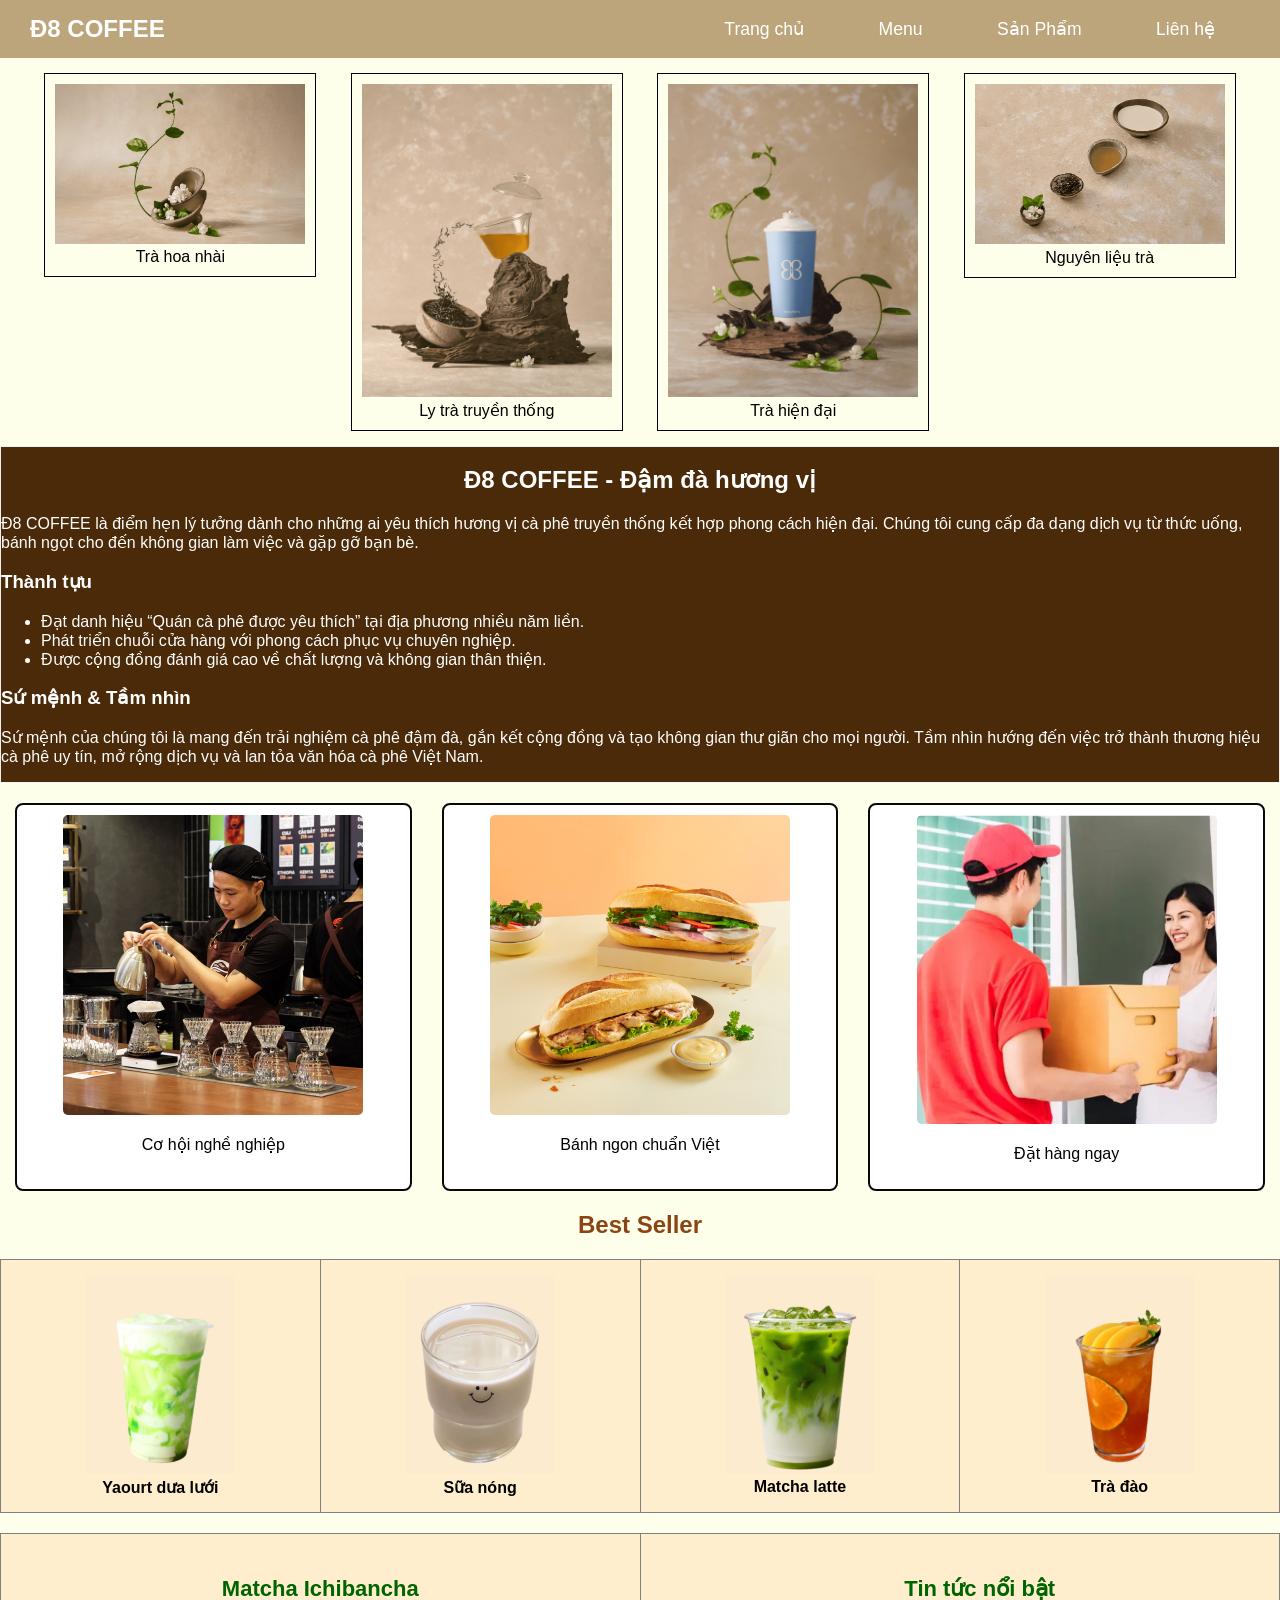
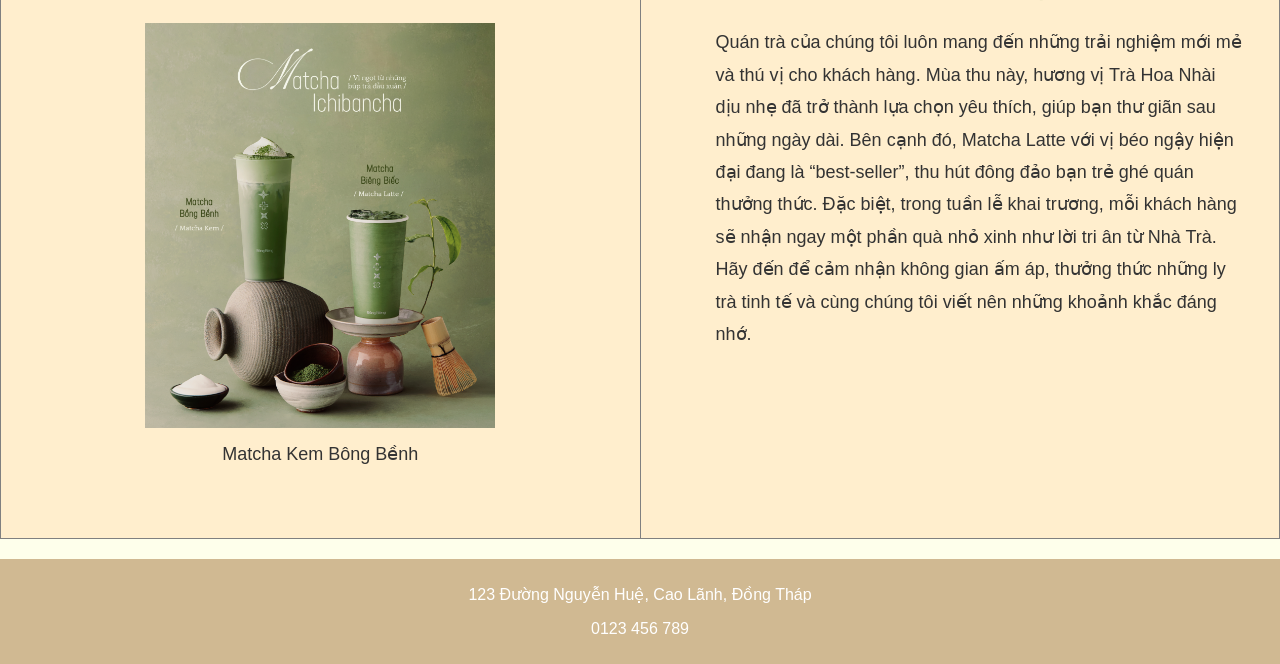
<file: index.html>
<!DOCTYPE html>
<html lang="vi">
<head>
  <meta charset="UTF-8">
  <title>Menu - Đ8 COFFEE</title>
  <link rel="stylesheet" href="css/dinhdang.css">
  

</head>
<body>
  <header>
    <div class="logo">Đ8 COFFEE</div>
    <nav>
      <a href="index.html">Trang chủ</a>
      <a href="menu.html">Menu</a>
      <a href="sanpham.html">Sản Phẩm</a>
      <a href="lienhe.html">Liên hệ</a>
    </nav>
  </header>
    
  <section class="gallery">
  <div class="khung-anh">
    <img src="images/anh1.png" alt="Trà hoa nhài" width="250"><br>
    Trà hoa nhài
  </div>
  <div class="khung-anh">
    <img src="images/anh2.png" alt="Ly trà truyền thống" width="250"><br>
    Ly trà truyền thống
  </div>
  <div class="khung-anh">
    <img src="images/anh3.png" alt="Trà hiện đại" width="250"><br>
    Trà hiện đại
  </div>
  <div class="khung-anh">
    <img src="images/anh4.png" alt="Nguyên liệu trà" width="250"><br>
    Nguyên liệu trà
  </div>
</section>



<div class="coffee-section">
  <h2>Đ8 COFFEE - Đậm đà hương vị</h2>
  <p>
    Đ8 COFFEE là điểm hẹn lý tưởng dành cho những ai yêu thích hương vị cà phê truyền thống kết hợp phong cách hiện đại. 
    Chúng tôi cung cấp đa dạng dịch vụ từ thức uống, bánh ngọt cho đến không gian làm việc và gặp gỡ bạn bè.
  </p>

  <h3>Thành tựu</h3>
  <ul>
    <li>Đạt danh hiệu “Quán cà phê được yêu thích” tại địa phương nhiều năm liền.</li>
    <li>Phát triển chuỗi cửa hàng với phong cách phục vụ chuyên nghiệp.</li>
    <li>Được cộng đồng đánh giá cao về chất lượng và không gian thân thiện.</li>
  </ul>

  <h3>Sứ mệnh & Tầm nhìn</h3>
  <p>
    Sứ mệnh của chúng tôi là mang đến trải nghiệm cà phê đậm đà, gắn kết cộng đồng và tạo không gian thư giãn cho mọi người. 
    Tầm nhìn hướng đến việc trở thành thương hiệu cà phê uy tín, mở rộng dịch vụ và lan tỏa văn hóa cà phê Việt Nam.
  </p>
</div>




    <section class="two-images">
  <div class="image-khung">
    <img src="images/cohoi.jpg" alt="Cơ hội nghề nghiệp" width="300">
    <p>Cơ hội nghề nghiệp</p>
  </div>
  <div class="image-khung">
    <img src="images/banhmi.png" alt="Bánh ngon chuẩn Việt" width="300">
    <p>Bánh ngon chuẩn Việt</p>
  </div>
  <div class="image-khung">
    <img src="images/giaohang.png" alt="Đặt hàng ngay" width="300">
    <p>Đặt hàng ngay</p>
  </div>
</section>

<h2>Best Seller</h2>
<table border="1" width="100%" cellspacing="0" cellpadding="10">
  <tr>
    <td align="center">
      <img src="images/dualuoi.webp" alt="Yaourt dưa lưới" width="150"><br>
      <b>Yaourt dưa lưới</b><br>
      
    </td>
    <td align="center">
      <img src="images/suanong.webp" alt="sữa nóng" width="150"><br>
      <b>Sữa nóng</b>
    </td>
    <td align="center">
      <img src="images/mattchala.webp" alt="Matcha latte" width="150"><br>
      <b>Matcha latte</b>
    </td>
    <td align="center">
      <img src="images/tradao.webp" alt="Trà Đào" width="150"><br>
      <b>Trà đào</b>
    </td>
  </tr>
</table>



<table border="1" width="100%" cellspacing="0" cellpadding="10">
  <tr>
    
    <td width="50%" align="center">
      <div class="tintuc h2">
      <h2>Matcha Ichibancha</h2>
      <img src="images/mattcha.png" alt="Matcha Bông Bềnh" width="350"><br>
      Matcha Kem Bông Bềnh
      <br><br>
    </div>
    </td>

    
    <td width="50%" valign="top">
      <ul>
        <div class="tintuc">
  <h2>Tin tức nổi bật</h2>
  <p>
    Quán trà của chúng tôi luôn mang đến những trải nghiệm mới mẻ và thú vị cho khách hàng. 
    Mùa thu này, hương vị Trà Hoa Nhài dịu nhẹ đã trở thành lựa chọn yêu thích, giúp bạn thư giãn sau những ngày dài. 
    Bên cạnh đó, Matcha Latte với vị béo ngậy hiện đại đang là “best-seller”, thu hút đông đảo bạn trẻ ghé quán thưởng thức. 
    Đặc biệt, trong tuần lễ khai trương, mỗi khách hàng sẽ nhận ngay một phần quà nhỏ xinh như lời tri ân từ Nhà Trà. 
    Hãy đến để cảm nhận không gian ấm áp, thưởng thức những ly trà tinh tế và cùng chúng tôi viết nên những khoảnh khắc đáng nhớ.
  </p>
</div>

      </ul>
    </td>
  </tr>
</table>



  <footer>
    <p> 123 Đường Nguyễn Huệ, Cao Lãnh, Đồng Tháp</p>
    <p> 0123 456 789</p>
  </footer>
</body>
</html>
</file>
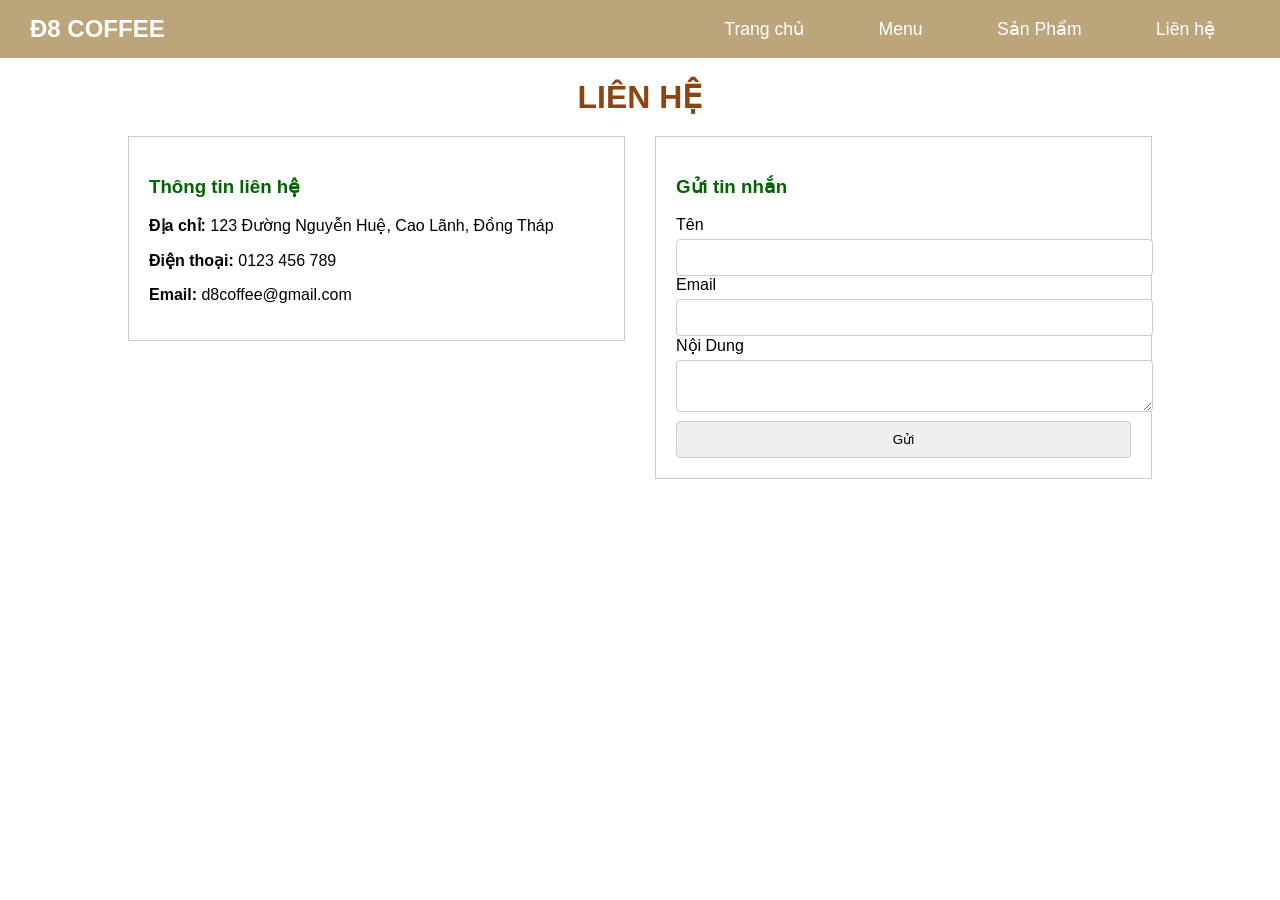
<file: lienhe.html>
<!DOCTYPE html>
<html>
<head>
  <title>Liên Hệ - Đ8 Coffee</title>
  <link rel="stylesheet" href="css/lienhe.css">
</head>
<body>
  <header>
    <div class="logo">Đ8 COFFEE</div>
    <nav>
      <a href="index.html">Trang chủ</a>
      <a href="menu.html">Menu</a>
      <a href="sanpham.html">Sản Phẩm</a>
      <a href="lienhe.html">Liên hệ</a>
    </nav>
  </header>


  <h2 class="page-title">LIÊN HỆ</h2>
<div class="contact-row">
  <div class="contact-info">
    <h3>Thông tin liên hệ</h3>
    <p><b>Địa chỉ:</b> 123 Đường Nguyễn Huệ, Cao Lãnh, Đồng Tháp</p>
    <p><b>Điện thoại:</b> 0123 456 789</p>
    <p><b>Email:</b> d8coffee@gmail.com</p>
  </div>
  <div class="contact-form">
    <h3>Gửi tin nhắn</h3>
    <form>
        Tên
  <input type="text" name="ten">
        Email
  <input type="text" name="email">
        Nội Dung
  <textarea name="noidung"></textarea>
  <input type="submit" value="Gửi">
</form>
  </div>
</div>
</body>
</html>
</file>
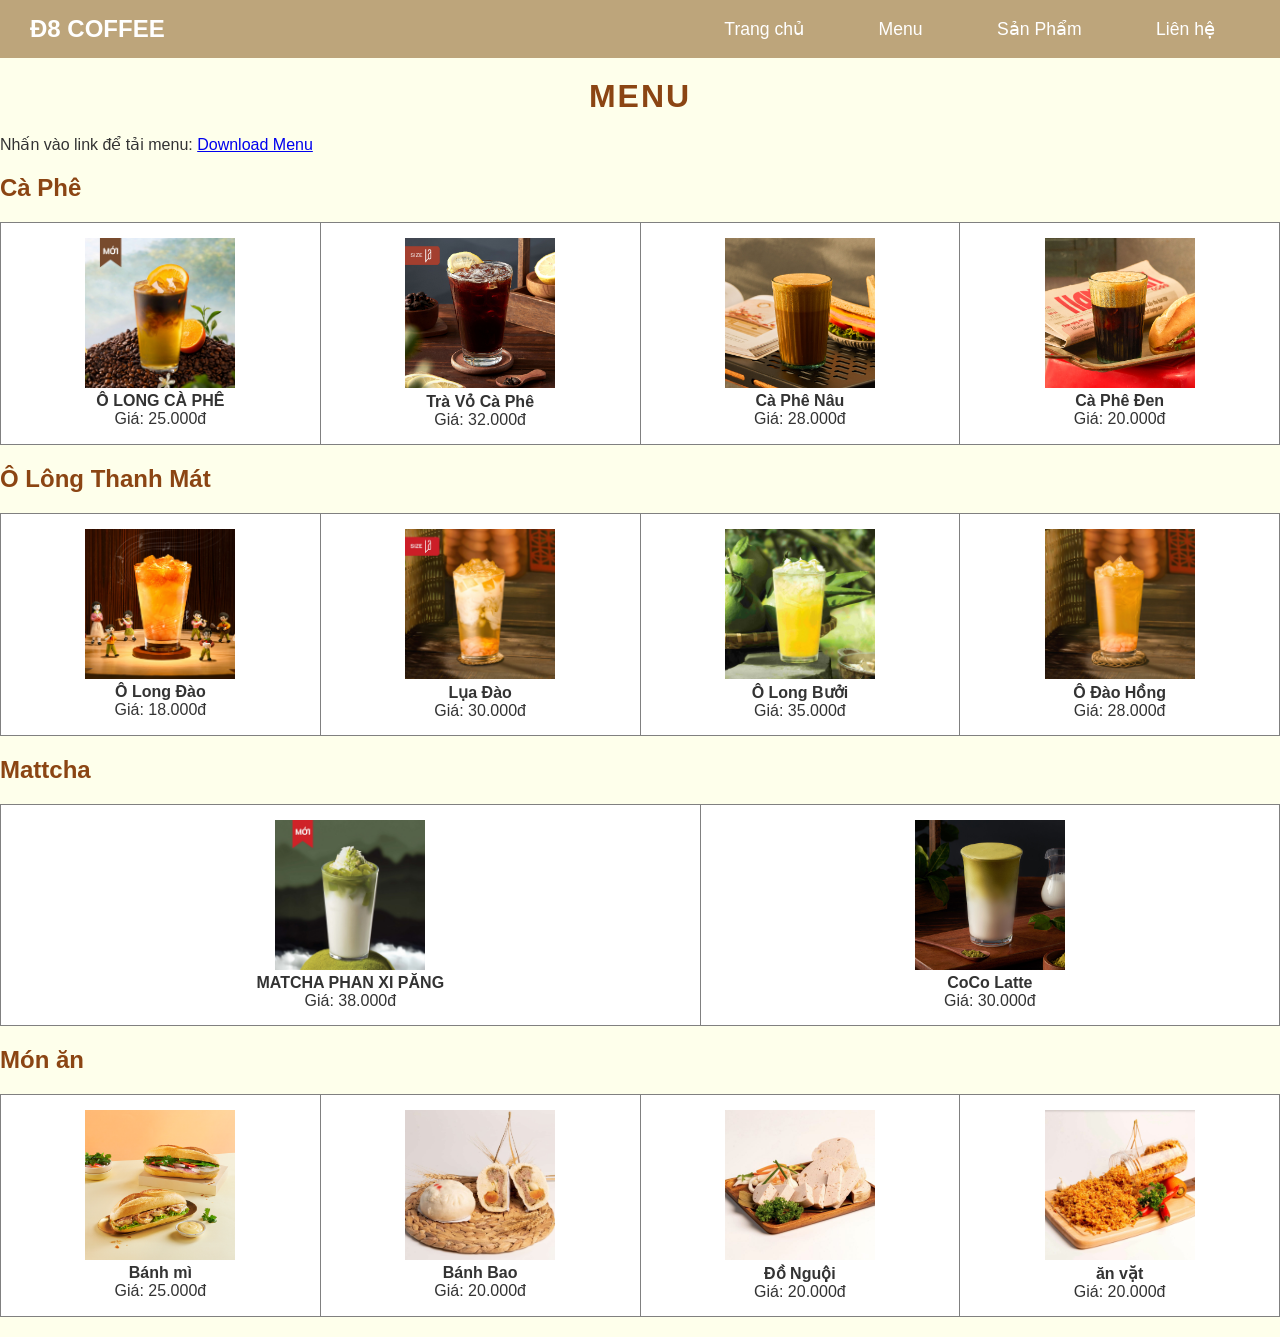
<file: menu.html>
<!DOCTYPE html>
<html>
<head>
  <title>Menu Quán</title>
  <link rel="stylesheet" href="css/menu.css">
</head>

<body>
  
  <header>
    <div class="logo">Đ8 COFFEE</div>
    <nav>
      <a href="index.html">Trang chủ</a>
      <a href="menu.html">Menu</a>
      <a href="sanpham.html">Sản Phẩm</a>
      <a href="lienhe.html">Liên hệ</a>
    </nav>
  </header>
  <h2 class="menu-title">MENU</h2>
  <p>
  Nhấn vào link để tải menu: 
  <a href="images/dowmenu.pdf" download>Download Menu</a>
</p>
  <h2>Cà Phê</h2>
  <table border="1" width="100%" cellspacing="0" cellpadding="10">
    <tr>
      <td align="center">
        <img src="images/olong.jpg" alt="Ô LONG CÀ PHÊ" width="150"><br>
        <b>Ô LONG CÀ PHÊ</b><br>
        Giá: 25.000đ
      </td>
      <td align="center">
        <img src="images/travocf.jpg" alt="Trà vỏ cà phê" width="150"><br>
        <b>Trà Vỏ Cà Phê</b><br>
        Giá: 32.000đ
      </td>
      <td align="center">
        <img src="images/cfnau.jpg" alt=" cà phê nâu" width="150"><br>
        <b>Cà Phê Nâu</b><br>
        Giá: 28.000đ
      </td>
      <td align="center">
        <img src="images/cfden.jpg" alt=" cà phê đen" width="150"><br>
        <b> Cà Phê Đen</b><br>
        Giá: 20.000đ
      </td>
    </tr>
  </table>


  <h2>Ô Lông Thanh Mát</h2>
  <table border="1" width="100%" cellspacing="0" cellpadding="10">
    <tr>
      <td align="center">
        <img src="images/olongdao2.jpg" alt="ô long đào" width="150"><br>
        <b>Ô Long Đào</b><br>
        Giá: 18.000đ
      </td>
      <td align="center">
        <img src="images/luadao.jpg" alt="lụa đào" width="150"><br>
        <b>Lụa Đào</b><br>
        Giá: 30.000đ
      </td>
      <td align="center">
        <img src="images/olongbuoi.jpg" alt="Ô Long Bưởi" width="150"><br>
        <b>Ô Long Bưởi</b><br>
        Giá: 35.000đ
      </td>
      <td align="center">
        <img src="images/olongdaohong.jpg" alt="ô lông đào" width="150"><br>
        <b>Ô Đào Hồng</b><br>
        Giá: 28.000đ
      </td>
    </tr>
  </table>


  <h2>Mattcha</h2>
  <table border="1" width="100%" cellspacing="0" cellpadding="10">
    <tr>
      <td align="center">
        <img src="images/matchaphanxipang.jpg" alt="Matcha latte" width="150"><br>
        <b>MATCHA PHAN XI PĂNG</b><br>
        Giá: 38.000đ
      </td>
      <td align="center">
        <img src="images/cocolatte.jpg" alt="coco latte" width="150"><br>
        <b>CoCo Latte</b><br>
        Giá: 30.000đ
    </tr>
  </table>

<h2>Món ăn </h2>
  <table border="1" width="100%" cellspacing="0" cellpadding="10">
    <tr>
      <td align="center">
        <img src="images/banhmi.png" alt="bánh mì" width="150"><br>
        <b>Bánh mì</b><br>
        Giá: 25.000đ
      </td>
      <td align="center">
        <img src="images/banhbao.jpg" alt="Bánh Bao" width="150"><br>
        <b>Bánh Bao </b><br>
        Giá: 20.000đ
        </td>
        <td align="center">
        <img src="images/donguoi.jpg" alt="Đồ nguội" width="150"><br>
        <b>Đồ Nguội </b><br>
        Giá: 20.000đ
        </td>
        <td align="center">
        <img src="images/anvat.jpg" alt="ăn vặt" width="150"><br>
        <b>ăn vặt </b><br>
        Giá: 20.000đ
        </td>
    </tr>
  </table>

</body>
</html>
</file>
<file: css/dinhdang.css>
body {
  font-family: 'Roboto', sans-serif;
  margin: 0;
  background-color: #feffeb; 
}

header {
  background-color: #bda57b;
  color: white;
  padding: 15px 30px;
  display: flex;
  align-items: center;
  justify-content: space-between;
}
.logo {
  font-size: 1.5em;
  font-weight: bold;
  color: white;
}

nav a {
  margin: 0 35px;
  color: white;
  text-decoration: none;
  font-size: 1.1em;
}

nav a:hover {
  text-decoration: underline;
}

.banner {
  text-align: center;
  background-color: #ffeaf5;
  padding: 20px;
}

.banner img {
  display: block;
  width: 100%;
  height: auto;
  border-radius: 10px;
}

.gioi-thieu {
  margin: 20px;
  padding: 15px;
  border: 1px solid #ffd9f2;
  border-radius: 8px;
  background-color: #fff7fb;
}

.coffee-section {
  background-color: #4a2a08;
  color: #fefefe;
  border: 1px solid #f3f0f0;
}

.coffee-section h2 {
  color: #fefefe;
}

.coffee-section ul {
  color: #fefefe;
}

.gioi-thieu ul {
  margin-left: 20px;
}

footer {
  background-color: #d0b992;
  color: white;
  text-align: center;
  padding: 10px;
}

.two-images {
  display: flex;
  justify-content: center;
  margin: 20px 0;
}

.gallery {
  text-align: center;
}

.khung-anh {
  display: inline-block;
  margin: 15px;
  padding: 10px;
  border: 1px solid black;
  text-align: center;
  vertical-align: top;
}

.gallery-item img {
  display: block;
  width: 250px;
  height: auto;
  border-radius: 5px;
}

.image-khung {
  margin: 0 15px;
  text-align: center;
  border: 2px solid #080808;
  border-radius: 8px;
  padding: 10px;
  background-color: #fff;
  width: 420px;
}

.image-khung img {
  width: 300px;
  height: auto;
  border-radius: 5px;
}

.tintuc {
  font-size: 18px;
  line-height: 1.8;
  color: #333;
  margin: 20px;
}

.tintuc h2 {
  font-size: 22px;
  color: #006400;
  margin-bottom: 15px;
}

h2 {
  text-align: center;
  color: #8B4513;
}

table {
  border-collapse: collapse;
  margin: 20px auto;
}

td {
  background-color: #ffeecd;
  padding: 15px;
}
</file>
<file: css/lienhe.css>
body {
  font-family: 'Roboto', sans-serif;
  margin: 0;
  background-color: #ffffffba; 
}

header {
  background-color: #bda57b;
  color: white;
  padding: 15px 30px;
  display: flex;
  align-items: center;
  justify-content: space-between;
}

.logo {
  font-size: 1.5em;
  font-weight: bold;
  color: white;
}

nav a {
  margin: 0 35px;
  color: white;
  text-decoration: none;
  font-size: 1.1em;
}

nav a:hover {
  text-decoration: underline;
}

.page-title {
  text-align: center;
  color: #8B4513;
  margin: 20px 0;
  font-size: 2em;
}

.contact-row {
  display: flex;              
  justify-content: space-between;
  align-items: flex-start;    
  width: 80%;
  margin: 20px auto;
  gap: 30px;                  
}

.contact-info, .contact-form {
  flex: 1;                    
  background-color: #fff;
  border: 1px solid #ccc;
  padding: 20px;
}

.contact-info h3, .contact-form h3 {
  color: #006400;
}

.contact-form input,
.contact-form textarea {
  width: 100%;
  padding: 10px;
  margin-top: 5px;
  border: 1px solid #ccc;
  border-radius: 4px;
}

.contact-form button {
  background-color: #8B4513;
  color: white;
  padding: 10px 20px;
  border: none;
  border-radius: 4px;
  cursor: pointer;
}

.contact-form button:hover {
  background-color: #a0522d;
}
</file>
<file: css/menu.css>
body {
  font-family: 'Roboto', Arial, sans-serif;
  margin: 0;
  background-color: #feffeb; 
  color: #333;
}

header {
  background-color: #bda57b;
  color: white;
  padding: 15px 30px;
  display: flex;
  align-items: center;
  justify-content: space-between;
}

header h1 {
  margin: 0;
  color: white;
}

.logo {
  font-size: 1.5em;
  font-weight: bold;
  color: white;
}

nav a {
  margin: 0 35px;
  color: white;
  text-decoration: none;
  font-size: 1.1em;
}

nav a:hover {
  text-decoration: underline;
}

h1 {
  text-align: center;
  color: #8B4513;
}

.menu-title {
  text-align: center;
  color: #8B4513;
  margin: 20px 0;
  font-size: 2em;
  font-weight: bold;
  letter-spacing: 2px;
}

table {
  border-collapse: collapse;
  margin: 20px auto;
}

td {
  background-color: #fff;
  padding: 15px;
}
h2 {
  color: #8B4513;
}
</file>
